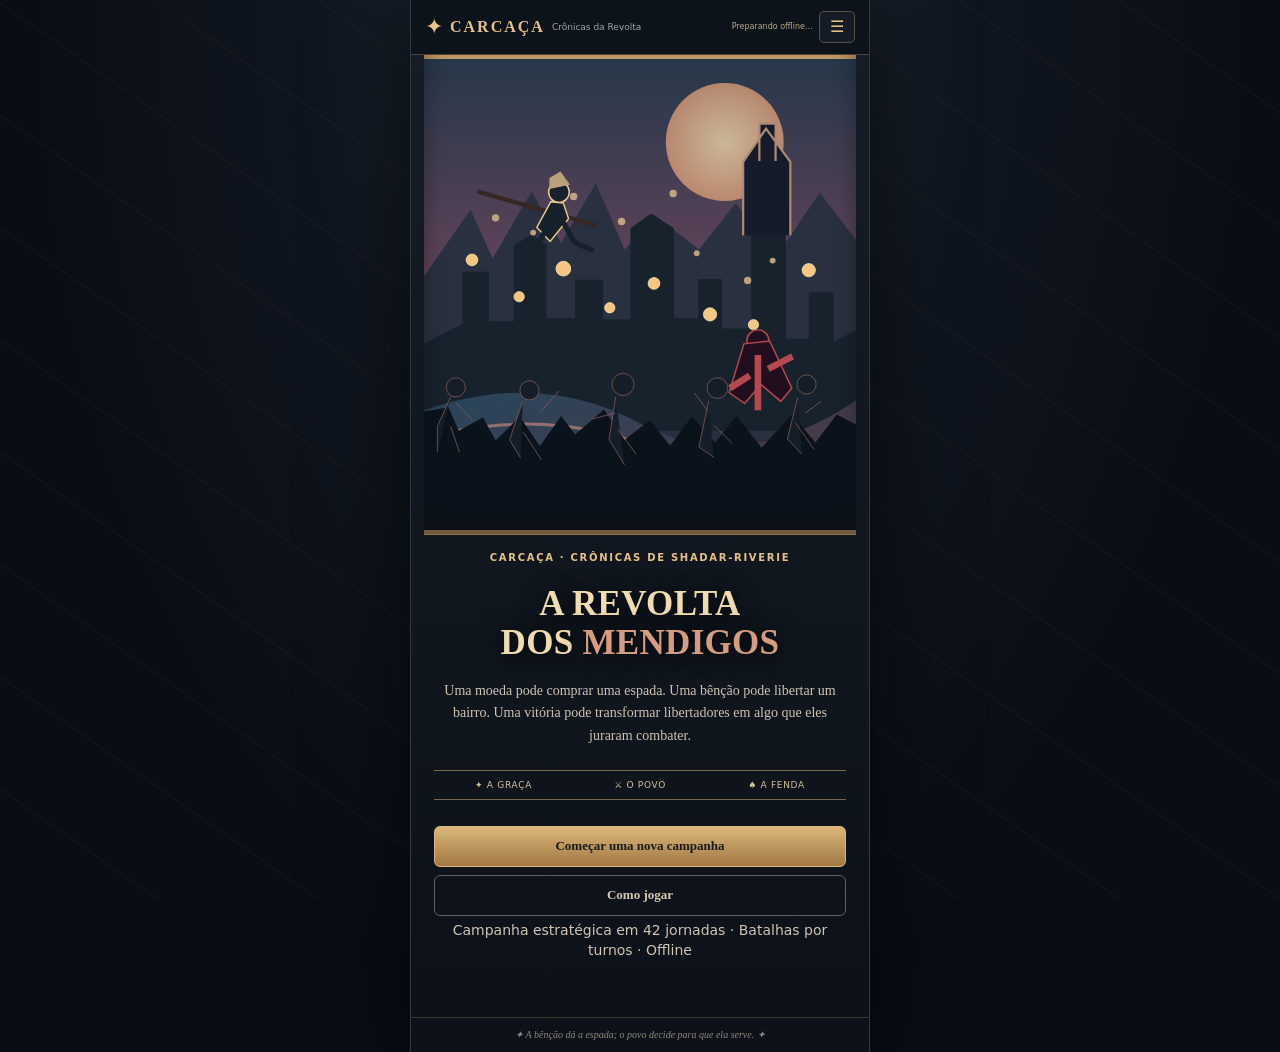
<file: index.html>
<!doctype html><html lang="pt-BR"><head><meta charset="utf-8"><meta name="viewport" content="width=device-width,initial-scale=1,viewport-fit=cover,user-scalable=no"><meta name="theme-color" content="#121821"><meta name="apple-mobile-web-app-capable" content="yes"><meta name="apple-mobile-web-app-status-bar-style" content="black-translucent"><meta name="apple-mobile-web-app-title" content="Revolta"><meta name="description" content="Uma moeda, uma espada e uma cidade contra a Corte — RPG estratégico offline na Carcaça."><link rel="manifest" href="./manifest.webmanifest"><link rel="icon" href="./icons/icon-192.png"><link rel="apple-touch-icon" href="./icons/icon-192.png"><link rel="stylesheet" href="./style.css"><title>A Revolta dos Mendigos | RPG Carcaça</title><style>#phaser-battle{width:100%;max-width:460px;margin:0 auto;display:block;overflow:hidden;background:#182534;height:auto;min-height:0;visibility:visible}#phaser-battle.phaser-loading{height:auto;min-height:350px;aspect-ratio:420/560;padding:6px;color:#d9bb89;text-align:center;font:12px system-ui}#phaser-battle.phaser-ready{display:block;height:auto;min-height:0;aspect-ratio:420/560;padding:0;border:1px solid #695039}#phaser-battle.phaser-ready~.combat-cloud,#phaser-battle.phaser-ready~.enemy-line,#phaser-battle.phaser-ready~.battle-border,#phaser-battle.phaser-ready~.ally-line{display:none!important}#phaser-battle canvas{display:block;max-width:100%;margin:0 auto}.combat-sky:has(#phaser-battle.phaser-ready){height:auto!important;min-height:0!important;padding:0!important}</style></head><body><div id="app"><header class="mast"><div><span class="mini-mark">✦</span><strong>CARCAÇA</strong><small>Crônicas da Revolta</small></div><div class="head-right"><span id="offlineState" class="offline-state">Preparando offline…</span><button class="menu-btn" data-action="menu" title="Menu e salvamentos">☰</button></div></header><main id="stage"></main><footer class="foot">✦ A bênção dá a espada; o povo decide para que ela serve. ✦</footer></div><div id="toast" role="status" aria-live="polite"></div><dialog id="menudialog"><div class="dialog-head"><h3>Arquivo da Revolta</h3><button data-action="menuclose" class="menu-btn" aria-label="Fechar">✕</button></div><p>Seu progresso é salvo automaticamente neste navegador.</p><button class="btn wide secondary" data-action="export">↓ Exportar salvamento</button><button class="btn wide ghost" data-action="import">↑ Importar salvamento</button><button class="btn wide ghost" data-action="help">? Como jogar</button><a class="btn wide secondary" style="display:block;text-align:center;text-decoration:none;margin:8px 0" href="./phaser-lab.html">◈ Laboratório visual Phaser</a><a class="btn wide secondary" style="display:block;text-align:center;text-decoration:none;margin:8px 0" href="./tactical-lab.html">⚔ Laboratório tático · Poses animadas</a><button id="installBtn" class="btn wide secondary" hidden>Instalar como aplicativo</button><p class="tiny muted">Para instalar no Chrome Android, abra a página pelo GitHub Pages e escolha “Instalar app” ou “Adicionar à tela inicial”.</p></dialog><input type="file" id="importFile" accept=".json,application/json" hidden><script src="./data.js"></script><script src="./cinematic-pixel-frames.js?v=21"></script><script src="./battle-popup.js?v=21"></script><script src="./phaser-battle.js?v=21"></script><script src="./app.js?v=21"></script></body></html>
</file>
<file: style.css>
:root{color-scheme:dark;--bg:#0c1018;--panel:#19232d;--panel2:#232b35;--ink:#ebe1cd;--sub:#abb0b7;--gold:#e8c186;--red:#c56f74;--line:#3e4651;--mint:#8fbdaa}*{box-sizing:border-box}html{font-family:Georgia,'Times New Roman',serif;background:var(--bg);-webkit-text-size-adjust:100%}body{margin:0;color:var(--ink);background:radial-gradient(ellipse at 50% 0,#27313c 0%,#101620 36%,#090d15 70%);min-height:100svh}body::before{content:'';position:fixed;inset:0;pointer-events:none;opacity:.18;background:repeating-linear-gradient(35deg,transparent 0 90px,#4f4234 91px,transparent 92px)}button{font:inherit;touch-action:manipulation;cursor:pointer}button:disabled{opacity:.35;cursor:default}#app{width:min(100%,460px);min-height:100svh;margin:auto;position:relative;border-left:1px solid #303947;border-right:1px solid #303947;background:linear-gradient(180deg,rgba(22,29,39,.96),rgba(13,18,26,.98));box-shadow:0 0 80px #0009;display:flex;flex-direction:column}.mast{height:55px;border-bottom:1px solid #504333;background:#0d131bee;display:flex;align-items:center;justify-content:space-between;padding:7px 14px;gap:8px}.mast>div:first-child{display:flex;align-items:center;gap:7px}.mast strong{font-size:16px;letter-spacing:2px;color:var(--gold)}.mast small{font:9px system-ui;color:#9ba3ae;white-space:nowrap}.mini-mark{font-size:22px;color:var(--gold)}.head-right{display:flex;gap:6px;align-items:center}.offline-state{font:8px system-ui;color:#b9a987;max-width:115px;line-height:1.25;text-align:right}.offline-state.online{color:#a0d6b1}.menu-btn{border:1px solid #5a5146;border-radius:5px;color:var(--gold);background:#151c26;padding:7px 10px;font-size:16px;line-height:1}main{flex:1;padding:0 13px 18px;min-height:0}.foot{padding:11px 8px 12px;text-align:center;border-top:1px solid #3d392f;color:#8f867a;font:10px Georgia;font-style:italic}.overline{font:700 10px system-ui;letter-spacing:1.7px;color:var(--gold);text-transform:uppercase}.muted{color:var(--sub)}.small{font-size:12px;line-height:1.55}.tiny{font:10px system-ui;line-height:1.45}.center{text-align:center}h1,h2,h3,h4,p{margin-top:0}h1{font-size:30px;line-height:1.11;letter-spacing:.3px}h2{font-size:21px;line-height:1.15;margin:5px 0}h3{font-size:16px;margin:11px 0 8px}h4{font-size:15px;margin:5px 0}p{font-size:14px;line-height:1.62}strong,b{font-weight:700}.btn{padding:11px 13px;color:var(--ink);background:#243341;border:1px solid #526574;border-radius:6px;min-height:41px;line-height:1.2;text-align:center;font-size:13px;font-weight:700}.btn.primary{background:linear-gradient(180deg,#dcb67a,#a17843);border-color:#dcb67a;color:#151b20}.btn.secondary{background:#243a47;border-color:#73909b}.btn.danger{background:linear-gradient(180deg,#67353e,#3b202b);border-color:#ad6971;color:#f5dfdb}.btn.ghost{background:transparent;border-color:#5d6269;color:#dbcbb3}.btn.special{background:linear-gradient(90deg,#2c4264,#51374b);border-color:#cfbfab}.btn.wide{width:100%;margin:4px 0}.btn.mini{padding:7px 10px;min-height:30px;font:700 11px system-ui}.btn.tinybtn{font:700 18px system-ui;min-height:33px;min-width:35px;padding:4px;border-color:#85725b}.title-screen{padding:16px 10px 25px;text-align:center}.title-screen h1{font-size:35px;color:#f0dcad;text-shadow:0 2px 22px #000;margin:20px 0 17px}.title-screen h1 em{color:#d59c80;font-style:normal}.title-screen>p{font-size:14px;color:#d0c3b3}.title-art{background:url('./assets/cover.svg') center/cover no-repeat;width:calc(100% + 20px);margin:-16px -10px 12px;aspect-ratio:9/10;border-bottom:1px solid #91714a;box-shadow:inset 0 -20px 20px #1117}.title-symbols{display:flex;justify-content:space-around;border-top:1px solid #77674c;border-bottom:1px solid #77674c;margin:22px 0;padding:9px 0;color:#d8c09d;font:9px system-ui;letter-spacing:.7px}.storycard{padding:22px 9px 24px}.storycard h1{color:var(--gold);margin:14px 0}.storycard>p{font-size:15px}.storycard .note{margin:15px 0}.prologue-scene,.choice-art,.end-art{height:170px;border:1px solid #765d4a;display:flex;align-items:center;justify-content:space-evenly;margin:20px 0;background:radial-gradient(circle at 36% 25%,#a67e48aa,transparent 35%),linear-gradient(140deg,#3b262a,#142d33 65%,#0e101b);box-shadow:inset 0 -32px 46px #0b131c}.prologue-scene span{font-size:50px;color:#e4be77}.prologue-scene .halo{font-size:62px}.prologue-scene .coin{font-size:35px}.prologue-scene .blade{font-size:54px}.choice-art{font-size:35px;letter-spacing:8px;color:#e9bf83;height:125px}.choice-option{display:block;width:100%;padding:15px 12px;margin:9px 0;background:linear-gradient(120deg,#25333d,#1a222b);text-align:left;border:1px solid #756248;color:#f1d9b0;border-radius:5px}.choice-option strong{display:block;font-size:14px;margin-bottom:5px}.choice-option small{display:block;color:#bbc6c4;font:11px system-ui;line-height:1.5}.note{border-left:3px solid var(--gold);background:#27303a;padding:11px 12px;font-size:12px;line-height:1.65;color:#d7d9d7}.note p{font-size:12px;margin:4px 0 0}.gamehead{padding:15px 0 9px}.gamehead h2{color:var(--gold)}.resource-scroll{display:flex;overflow-x:auto;gap:6px;margin:1px -13px 10px;padding:3px 13px 9px;scrollbar-width:none}.resource-scroll::-webkit-scrollbar{display:none}.reschip{min-width:66px;background:#26303b;border:1px solid #485767;border-radius:4px;padding:4px 5px;text-align:center;display:flex;flex-direction:column;gap:1px}.reschip>span{font-size:15px;color:var(--gold)}.reschip b{font:800 14px system-ui}.reschip small{font:9px system-ui;color:#bbc0c7}.turnrow{font:11px system-ui;display:flex;justify-content:space-between;align-items:center;gap:5px;padding:3px 0 11px;color:#d5c2a5}.turnrow>span{color:#c1b4a3}.tabs{display:grid;grid-template-columns:repeat(4,1fr);gap:3px;background:#0f1720;padding:3px;border:1px solid #414d58;border-radius:6px}.tab{min-height:35px;border:0;border-radius:4px;background:transparent;color:#a9b2bb;font:700 11px system-ui}.tab.active{color:#161b1f;background:#c4a471}.tabbody{padding:10px 0 14px;min-height:200px}.section-title{display:flex;justify-content:space-between;align-items:center;gap:6px;margin:5px 0}.section-title h3{margin:5px 0 8px}.section-title span{font:10px system-ui;color:#bfb6ac}.districts{display:grid;gap:6px}.district{background:#1c2732;border:1px solid #374653;padding:7px;display:flex;align-items:center;gap:9px}.district-icon{width:34px;text-align:center;color:#dec38b;font-size:23px}.district>div:nth-child(2){flex:1}.district b{font-size:12px}.district small{font:10px system-ui;color:#acb7be;display:block;line-height:1.4;margin-top:3px}.tier{font:700 9px system-ui;padding:4px;border:1px solid;border-radius:2px}.tier.ours{color:#9dd4ac;border-color:#477a60}.tier.theirs{color:#c68e91;border-color:#6f4852}.action-grid{display:grid;grid-template-columns:1fr 1fr;gap:7px}.job{background:#202b34;border:1px solid #3d4e58;padding:9px 8px;display:flex;flex-direction:column;align-items:flex-start;min-width:0}.job-top{display:flex;gap:7px;align-items:center;min-height:35px}.job-top span{font-size:22px;color:#dfbe83}.job-top b{font-size:12px}.job p{font:11px system-ui;color:#c9ced0;line-height:1.45;margin:5px 0;flex:1}.cost{font:10px system-ui;color:#deb99c;line-height:1.5;margin-bottom:7px}.job .btn{align-self:stretch}.attack-preview{padding:13px;background:linear-gradient(180deg,#342b31,#1f262e);border:1px solid #776252;margin:6px 0 0}.attack-preview h3{color:#e6c799;margin:7px 0}.attack-preview p{font-size:12px;line-height:1.6;color:#e2d7cf}.attack-row{font:10px system-ui;color:#c4afb0;display:flex;justify-content:space-between;margin-bottom:10px}.danger-text{color:#e7a1a0!important}.heroes{display:grid;gap:8px}.hero-card{padding:10px;border:1px solid #506071;background:#1e2a34}.hero-card.locked{opacity:.52}.hero-card p{margin:7px 0;font-size:11px;color:#ced0ce}.hero-row{display:flex;gap:9px;align-items:center}.avatar{display:flex;align-items:center;justify-content:center;font-size:23px;color:#e7d19c;border:1px solid #85755e;background:linear-gradient(145deg,#314454,#2d2936);width:42px;height:46px;border-radius:6px;flex-shrink:0}.hero-content{flex:1;min-width:0}.hero-content strong{display:block;font-size:13px}.hero-content strong small{display:block;color:#b7c2c8;font-size:10px;font-weight:400;margin:3px 0}.hpbar{height:5px;background:#151922;border:1px solid #45505a;border-radius:3px;display:block;margin:4px 0;overflow:hidden}.hpbar i{display:block;background:linear-gradient(90deg,#3e9887,#9fcab0);height:100%}.hpbar.red i{background:linear-gradient(90deg,#983b49,#e37e76)}.hero-tags{display:flex;flex-wrap:wrap;gap:3px;margin-top:5px}.hero-tags span{font:10px system-ui;background:#303c47;color:#c5ced1;padding:3px 5px}.locknote{font:10px system-ui;color:#cdbcb0;margin-top:6px}.mission{background:#202c37;border:1px solid #55606b;padding:12px;margin:8px 0}.mission h4{color:#edc998}.mission p{font:12px system-ui;line-height:1.5;color:#b9c7c9}.axis{margin:15px 0}.axis>span{font:12px system-ui}.axis>b{float:right;font:12px system-ui}.meter{height:8px;background:#0b131b;border:1px solid #50606b;clear:both;margin:5px 0 0;border-radius:4px;overflow:hidden}.meter i{height:100%;display:block}.memory{font:11px system-ui;line-height:1.5;padding:8px 0;border-bottom:1px solid #313f4b;color:#bfc5ca}.squad{padding:18px 0}.squad>p{margin-top:10px}.squad-person{display:flex;align-items:center;gap:10px;width:100%;background:#24313a;border:1px solid #475665;color:var(--ink);margin:7px 0;padding:7px;text-align:left}.squad-person.selected{border-color:#d6b67e;background:#354042}.squad-person span:nth-child(2){flex:1}.squad-person b{display:block;font-size:13px}.squad-person small{display:block;font:10px system-ui;color:#c3c4c8;margin-top:4px}.squad-footer{display:grid;grid-template-columns:1fr 1.3fr;gap:8px;padding-top:10px}.combat{padding:14px 0}.combat>h2{color:#ddc49b}.combat-sky{margin:8px -8px 0;border:1px solid #65513e;background:linear-gradient(180deg,rgba(50,31,43,.78),rgba(17,39,50,.83)),url('./assets/battle.svg') center/cover;box-shadow:inset 0 0 45px #0c151d;position:relative;padding:10px 7px;min-height:300px}.enemy-line{display:flex;flex-wrap:wrap;gap:5px;justify-content:center;align-items:flex-end;min-height:120px}.enemy{width:30%;min-width:88px;max-width:140px;position:relative;background:#271f2bdc;border:1px solid #8c6461;color:#f0c7ba;border-radius:4px;padding:7px 3px 5px}.enemy.selected{outline:2px solid #e5b96a}.enemy-icon{display:block;font-size:29px;color:#d5878c;text-shadow:0 2px 8px #000}.enemy b{display:block;font:700 9px system-ui;min-height:23px}.enemy small{font:9px system-ui;color:#d5b8a7}.enemy.dead,.ally.dead{filter:grayscale(1);opacity:.35}.ward{display:block;color:#e8b17c;font:8px system-ui;background:#28182c;margin-top:3px}.battle-border{color:#ba9d74;text-align:center;font-size:12px;margin:14px 0 10px}.ally-line{display:grid;grid-template-columns:1fr 1fr;gap:5px}.ally{display:flex;gap:5px;text-align:left;align-items:center;background:#1d3340d9;border:1px solid #608a93;color:#ded9c3;padding:5px;min-height:48px}.ally.selected{border-color:#f0c584;outline:2px solid #bfa170}.ally.acted{opacity:.52}.ally .avatar{width:33px;height:33px;font-size:17px}.ally span:nth-child(2){flex:1;min-width:0}.ally b{display:block;font:700 10px system-ui;overflow:hidden;text-overflow:ellipsis;white-space:nowrap}.ally small{display:block;font:9px system-ui;color:#ccd4d0;margin:3px 0}.battle-status{background:#303745;display:flex;justify-content:space-between;gap:6px;color:#dfd6c6;font:11px system-ui;padding:9px 8px;margin:8px 0}.battle-status span{text-align:right;color:#eac99b}.battle-actions{min-height:110px}.action-title{font:12px system-ui;color:#dfc38e;margin:6px 0 8px}.combat-buttons{display:grid;grid-template-columns:1fr 1fr;gap:5px}.combat-buttons button{min-height:39px;font-size:12px}.support{margin-top:6px}.combat-log{border:1px solid #3c4a55;padding:8px;margin-top:9px;background:#111b24;max-height:135px;overflow:auto}.combat-log p{font:11px system-ui;line-height:1.4;padding-bottom:5px;margin:0 0 5px;border-bottom:1px solid #273640;color:#cbd5d4}.success-icon{text-align:center;font-size:68px;color:#e7c78b;padding:21px;margin:13px 0;background:linear-gradient(150deg,#2f4139,#1b2935)}.end-art{font-size:94px;color:#ebc68e;height:220px}.final-grid{display:grid;grid-template-columns:1fr 1fr;gap:7px;margin:22px 0}.final-grid span{padding:11px;background:#22313c;text-align:center;border:1px solid #53606a}.final-grid b{display:block;font-size:24px;color:#efca91}.final-grid small{font:10px system-ui;color:#b8c3c5}#toast{position:fixed;z-index:100;bottom:20px;left:50%;transform:translateX(-50%) translateY(100px);width:min(90%,400px);padding:12px 16px;text-align:center;font:12px system-ui;border:1px solid #a78b62;background:#283b43;color:#f4e6c9;opacity:0;transition:transform .25s,opacity .25s;pointer-events:none}#toast.show{transform:translateX(-50%) translateY(0);opacity:1}dialog{max-width:min(92vw,420px);color:var(--ink);background:#1a2530;border:1px solid #b49564;border-radius:7px;box-shadow:0 0 100px #000b}dialog::backdrop{background:#090d14d8}.dialog-head{display:flex;justify-content:space-between;align-items:center}.dialog-head h3{color:var(--gold)}dialog p{font-size:12px}@media(max-width:380px){main{padding:0 9px 15px}.title-screen h1{font-size:31px}.job-top b{font-size:11px}.enemy{min-width:82px}.resource-scroll{margin-left:-9px;margin-right:-9px}}

.project-grid{display:grid;gap:8px;margin:8px 0 4px}.project{padding:11px 12px;border:1px solid #64614b;background:linear-gradient(100deg,#293238,#1c262e)}.project>div{display:flex;justify-content:space-between;gap:10px}.project>div b{color:#dfc393;font-size:13px}.project>div span{font:11px system-ui;color:#bfb2a1}.project p{font:11px system-ui;line-height:1.45;color:#cad0d0;margin:5px 0}.project .cost{display:block}.project button{min-width:120px}.support{display:grid;gap:4px}
</file>
